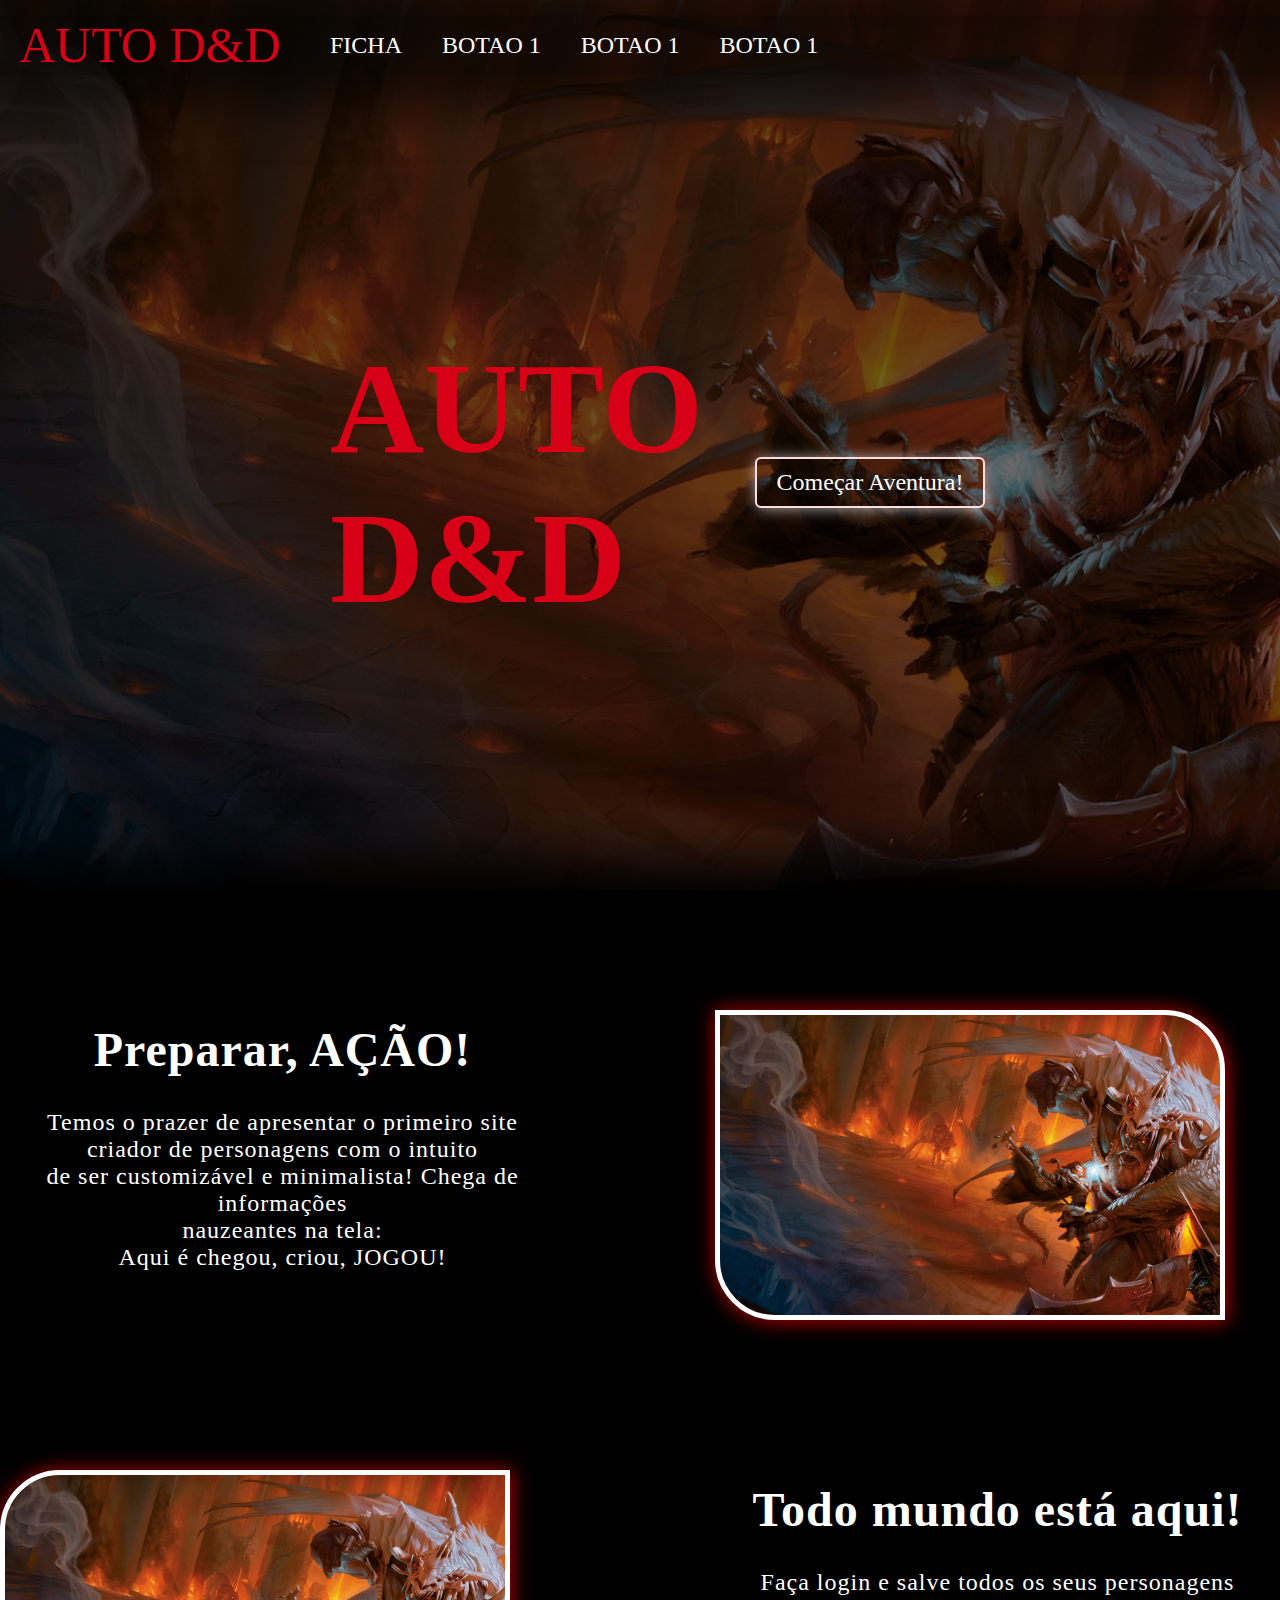
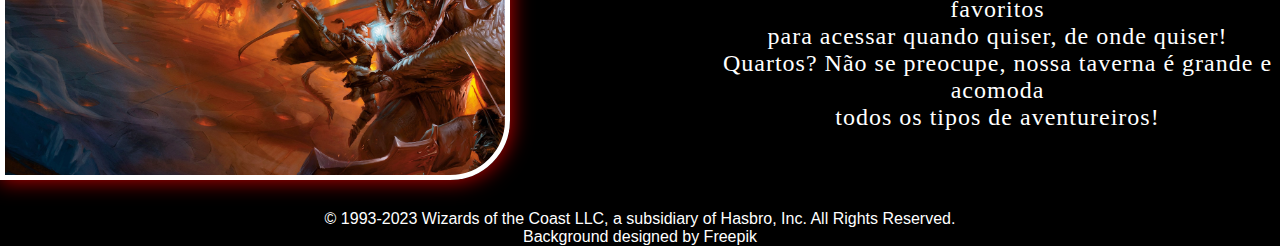
<file: index.html>
<!DOCTYPE html>
<html lang="pt-br">
<head>
    <meta charset="UTF-8">
    <title>AUTO D&D</title>

    <link rel="stylesheet" href="index.css">  

</head>
<body>

    <!--div responsável por: barra de navegaçao, sempre na tela com atalahos pra cada sessão (ou as principais) -->
    <div id="nav-bar">
        <a href="index.html" id="logo">AUTO D&D</a>
        <ul>
        <li><a class="nav-button" href="AreaFicha/AreaFicha.html">FICHA</a></li>
        <li><a class="nav-button" href="">BOTAO 1</a></li>
        <li><a class="nav-button" href="">BOTAO 1</a></li>
        <li><a class="nav-button" href="">BOTAO 1</a></li>
        </ul>
    </div>

    <!--div responsável por: primeira tela do site, com mensagem de boas vindas  -->
    <div id="home-view">
        <h1 id="titulo">AUTO D&D</h1>
        
        <div id="container-centro">
            <a id="button-start">Começar Aventura!</a>
        </div>
    </div>

    <div id="corpo">        
        <div class="parag">
            <h1>Preparar, AÇÃO!</h1>
            <p>
                Temos o prazer de apresentar o primeiro site <br>
                criador de personagens com o intuito <br>
                de ser customizável e minimalista! Chega de informações <br>
                nauzeantes na tela: <br> Aqui é chegou, criou, JOGOU!
            </p>
        </div>
        <div class="img" id="img1"></div>

        <div class="parag" id="parag2">
            <h1>Todo mundo está aqui!</h1>
            <p>
                Faça login e salve todos os seus personagens favoritos<br>
                para acessar quando quiser, de onde quiser!<br>
                Quartos? Não se preocupe, nossa taverna é grande e acomoda <br> 
                todos os tipos de aventureiros!
            </p>
            
        </div>
        <div class="img" id="img2"></div>
    </div>

    <div id="footer">
        © 1993-2023 Wizards of the Coast LLC, a subsidiary of Hasbro, Inc. All Rights Reserved. <br>
        Background designed by Freepik
    </div>



    <script src="index.js"></script>  
</body>
</html>
</file>
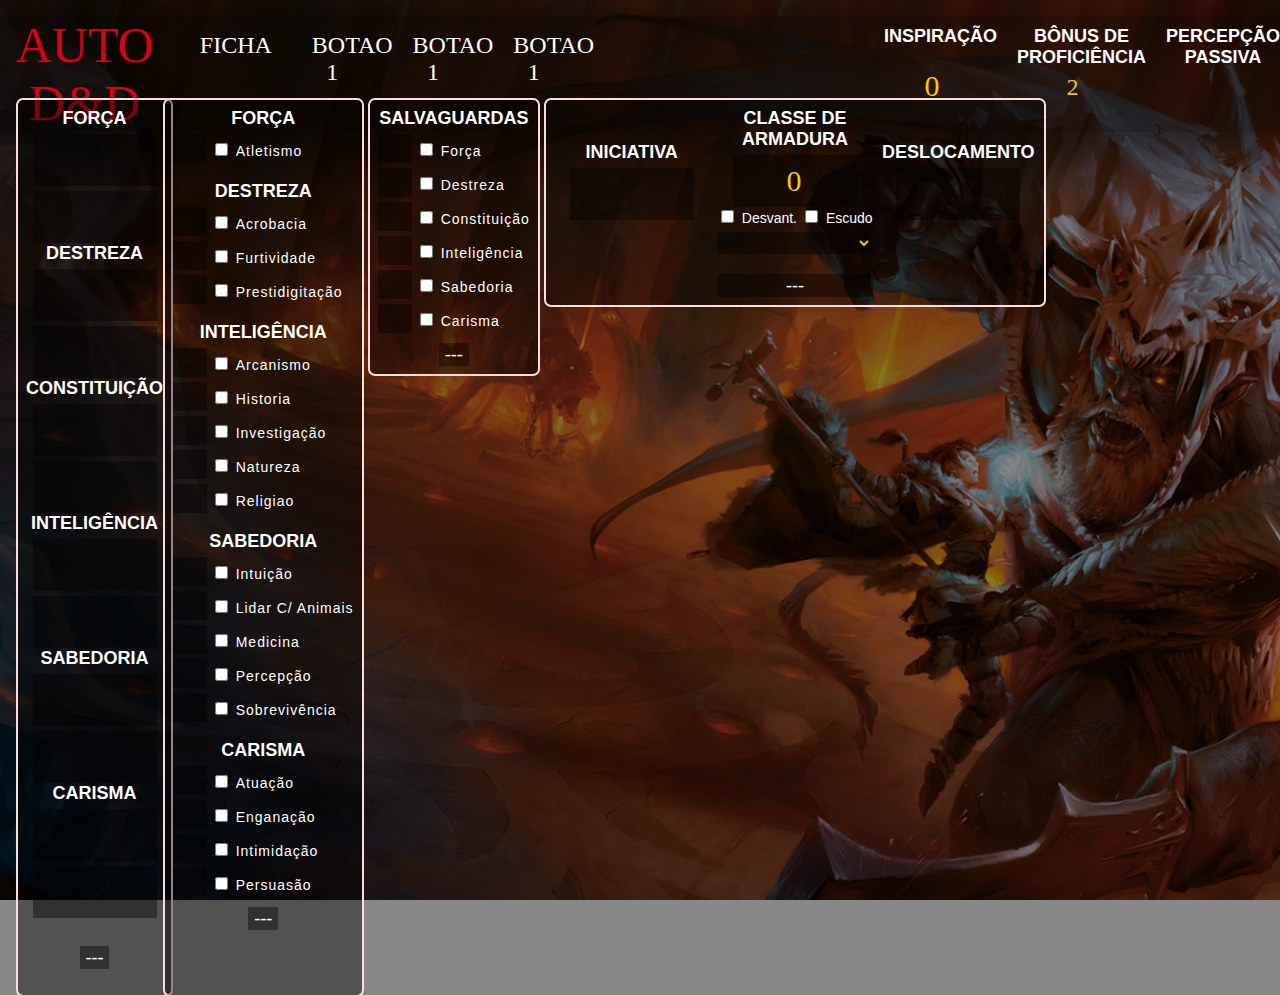
<file: AreaFicha/AreaFicha.html>
<!DOCTYPE html>
<html lang="pt-br">
<head>
    <meta charset="UTF-8">
    <title>AUTO D&D</title>

    <link rel="stylesheet" href="AreaFicha.css">  

</head>
<body>

    <!--div responsável por: barra de navegaçao, sempre na tela com atalahos pra cada sessão (ou as principais) -->
    <div id="nav-bar">
        <a href="../index.html" id="logo">AUTO D&D</a>
        <ul style="display: flex; padding-inline-start: 10px;">
        <li><a class="nav-button" href="../AreaFicha/AreaFicha.html">FICHA</a></li>
        <li><a class="nav-button" href="">BOTAO 1</a></li>
        <li><a class="nav-button" href="">BOTAO 1</a></li>
        <li><a class="nav-button" href="">BOTAO 1</a></li>
        </ul>

        <div style="width: 40vw; background-color: transparent;"></div>

        <div style="display:flex; background-color: transparent; align-items: baseline; margin-top: 10px;">
            <div style="background-color: transparent; margin-right: 20px;">
                <h2>INSPIRAÇÃO</h2>
                <br>
                <input type="number" value="0" style="background-color: inherit; width: 100px; margin: -5px;">
            </div>
        
            <div style="background-color: transparent; margin-right: 20px;">
                <h2>BÔNUS DE <br>PROFICIÊNCIA</h2>
                <input type="text" id="bonusprof" value="2" disabled style="background-color: inherit;">
            </div>
            
            <div style="background-color: transparent; ">
                <h2>PERCEPÇÃO <br>PASSIVA</h2>
                <input type="text" id="percep" disabled style="background-color: inherit;">
            </div>
        </div>
    </div>
    
    <!--div responsável por: barra de atributos-->
    <div class="dragarea" id="ATRIBUTOS" style="top: 100px; left: 18px; padding: 0.5em; height: 879px;">
        <input type="button" value="Mostrar" class="show">
        <div class="forca" style="background-color: transparent;">
            <h2>FORÇA</h2>
            <input type="text" class="valor">
            <br>
            <input type="text" id="forcamod" disabled>
        </div>
        <div class="destreza" style="background-color: transparent;">
            <h2>DESTREZA</h2>
            <input type="text" class="valor">
            <br>
            <input type="text" id="destrezamod" disabled>
        </div>
        <div class="constituicao" style="background-color: transparent;">
            <h2>CONSTITUIÇÃO</h2>
            <input type="text" class="valor">
            <br>
            <input type="text" id="constituicaomod" disabled>
        </div>
        <div class="inteligencia" style="background-color: transparent;">
        <h2>INTELIGÊNCIA</h2>
            <input type="text" class="valor">
            <br>
            <input type="text" id="inteligenciamod" disabled>
        </div>
        <div class="sabedoria" style="background-color: transparent;">
            <h2>SABEDORIA</h2>
            <input type="text" class="valor">
            <br>
            <input type="text" id="sabedoriamod" disabled>
        </div>
        <div class="carisma" style="background-color: transparent;">
            <h2>CARISMA</h2> 
            <input type="text" class="valor">
            <br>
            <input type="text" id="carismamod" disabled>
        </div>
        <br>
        <input type="button" value="---" class="hidden">
    </div>

    <!--div responsável por: perícias -->
    <div class="dragarea" id="PERÍCIAS" style="left: 165px; top: 100px; padding: 0.5em; height: 879px;">
        <input type="button" value="Mostrar" class="show">
        <h2>FORÇA</h2>
        <ul style="font-size: 12px; letter-spacing: 1px; padding: 0; margin: 0; text-align: justify;">
            <input type="text" class="forcaper" disabled> 
            <input type="checkbox" class="check">
            <label for="checkbox">Atletismo</label>
            <br>
        </ul>

        <br>
        <h2>DESTREZA</h2>
        <ul style="font-size: 12px; letter-spacing: 1px; padding: 0; margin: 0; text-align: justify;">
            <input type="text" class="destrezaper" disabled> 
            <input type="checkbox" class="check">
            <label for="checkbox">Acrobacia</label>
            <br>
            <input type="text" class="destrezaper" disabled> 
            <input type="checkbox" class="check">
            <label for="checkbox">Furtividade</label>
            <br>
            <input type="text" class="destrezaper" disabled> 
            <input type="checkbox" class="check">
            <label for="checkbox">Prestidigitação</label>
            <br>
        </ul>
        <br>
        <h2>INTELIGÊNCIA</h2>
        <ul style="font-size: 12px; letter-spacing: 1px; padding: 0; margin: 0; text-align: justify;">
            <input type="text" class="inteligenciaper" disabled>
            <input type="checkbox" class="check">
            <label for="checkbox">Arcanismo</label>
            <br>
            <input type="text" class="inteligenciaper" disabled>
            <input type="checkbox" class="check">
            <label for="checkbox">Historia</label>
            <br>
            <input type="text" class="inteligenciaper" disabled>
            <input type="checkbox" class="check">
            <label for="checkbox">Investigação</label>
            <br>
            <input type="text" class="inteligenciaper" disabled>
            <input type="checkbox" class="check">
            <label for="checkbox">Natureza</label>
            <br>
            <input type="text" class="inteligenciaper" disabled>
            <input type="checkbox" class="check">
            <label for="checkbox">Religiao</label>
        </ul>
        <br> 
        <h2>SABEDORIA</h2>
        <ul style="font-size: 12px; letter-spacing: 1px; padding: 0; margin: 0; text-align: justify;">
            <input type="text" class="sabedoriaper" disabled>
            <input type="checkbox" class="check">
            <label for="checkbox">Intuição</label>
            <br>
            <input type="text" class="sabedoriaper" disabled>
            <input type="checkbox" class="check">
            <label for="checkbox">Lidar c/ Animais</label>
            <br>
            <input type="text" class="sabedoriaper" disabled>
            <input type="checkbox" class="check">
            <label for="checkbox">Medicina</label>
            <br>
            <input type="text" class="sabedoriaper" disabled>
            <input type="checkbox" class="check">
            <label for="checkbox">Percepção</label>
            <br>
            <input type="text" class="sabedoriaper" disabled>
            <input type="checkbox" class="check">
            <label for="checkbox">Sobrevivência</label>
        </ul>
        <br>
        <h2>CARISMA</h2>
            <ul style="font-size: 12px; letter-spacing: 1px; padding: 0; margin: 0; text-align: justify;">
                <input type="text" class="carismaper" disabled>
                <input type="checkbox" class="check">
                <label for="checkbox">Atuação</label>
                <br>
                <input type="text" class="carismaper" disabled>
                <input type="checkbox" class="check">
                <label for="checkbox">Enganação</label>
                <br>
                <input type="text" class="carismaper" disabled>
                <input type="checkbox" class="check">
                <label for="checkbox">Intimidação</label>
                <br>
                <input type="text" class="carismaper" disabled>
                <input type="checkbox" class="check">
                <label for="checkbox">Persuasão</label>
            </ul>
        <input type="button" value="---" class="hidden">
    </div>
      
    <!--div responsável por: salvaguardas -->
    <div class="dragarea" id="SALVAGUARDAS" style="left: 370px; top: 100px; padding: 0.5em;">
        <input type="button" value="Mostrar" class="show">
        <h2>SALVAGUARDAS</h2>
        <ul style="font-size: 12px; letter-spacing: 1px; padding: 0; margin: 0; text-align: justify;">
            <input type="text" class="forcasalv" disabled>  
            <input type="checkbox" class="check">
            <label for="checkbox">Força</label>
            <br>
            <input type="text" class="destrezasalv" disabled>
            <input type="checkbox" class="check">
            <label for="checkbox">Destreza</label>
            <br>
            <input type="text" class="constituicaosalv" disabled>
            <input type="checkbox" class="check">
            <label for="checkbox">Constituição</label>
            <br>
            <input type="text" class="inteligenciasalv" disabled>  
            <input type="checkbox" class="check">
            <label for="checkbox">Inteligência</label>
            <br>
            <input type="text" class="sabedoriasalv" disabled>
            <input type="checkbox" class="check">
            <label for="checkbox">Sabedoria</label>
            <br>
            <input type="text" class="carismasalv" disabled>  
            <input type="checkbox" class="check">
            <label for="checkbox">Carisma</label>
            <br>
        </ul>
        <input type="button" value="---" class="hidden">
    </div>

    <!--div responsável por: COMBATE -->
    <div class="dragarea" id="COMBATE" style="left: 546px; top: 100px; padding: 0.5em; align-items: center;" >
        <input type="button" value="Mostrar" class="show">
        <div style="background-color: transparent; ">
            <h2>INICIATIVA</h2>
            <input type="text" id="inic" disabled>
        </div>

        <div style="background-color: transparent; ">
            <h2>CLASSE DE <br> ARMADURA </h2>
            <input type="text" id="ca" disabled value="0">
            <br>
            <input type="checkbox" id="desvCheck" style="pointer-events: none;">
            <label for="checkbox" >Desvant.</label>
            <input type="checkbox" id="escudo">
            <label for="checkbox">Escudo</label>
            <br>
            <select id="selecArmadura" size="1" style="margin-top: 5px;">
                <option label="" selected="selected" value="2" disabled ></option>
                <optgroup label="Leves" disabled="disabled" style="color: black;"></optgroup>
                    <option label="Acolchoada" value="Acolchoada" ></option>
                    <option label="Couro" value="Couro" ></option>
                    <option label="Couro Batido" value="Couro Batido" ></option>
                <outgroup>  
                <optgroup label="Medias" disabled="disabled" style="color: black;"></optgroup>
                    <option label="Gibão de Pele" value="Gibão de Pele" ></option>
                    <option label="Camisão de Malha" value="Camisão de Malha" ></option>
                    <option label="Brunea" value="Brunea" ></option>
                    <option label="Peitoral" value="Peitoral" ></option>
                    <option label="Meia-Armadura" value="Meia-Armadura" ></option>
                <outgroup>  
                <optgroup label="Pesadas" disabled="disabled" style="color: black;"></optgroup>
                    <option label="Cota de Anéis" value="Cota de Anéis" ></option>
                    <option label="Cota de Malha" value="Cota de Malha" ></option>
                    <option label="Cota de talas" value="Cota de talas" ></option>
                    <option label="Placas" value="Placas" ></option>
                <outgroup> 
                <optgroup label="Especial" disabled="disabled" style="color: black;"></optgroup>
                    <option label="Especial" value="especial" ></option>
                <outgroup>
            </select>
        </div>

        <div style="background-color: transparent; ">
            <h2>DESLOCAMENTO</h2>
            <input type="text">
        </div>
        <input type="button" value="---" class="hidden" style="grid-row: 3; grid-column-start: 2; ">
    </div>

    <script src="AreaFicha.js"></script>  
</body>
</html>
</file>
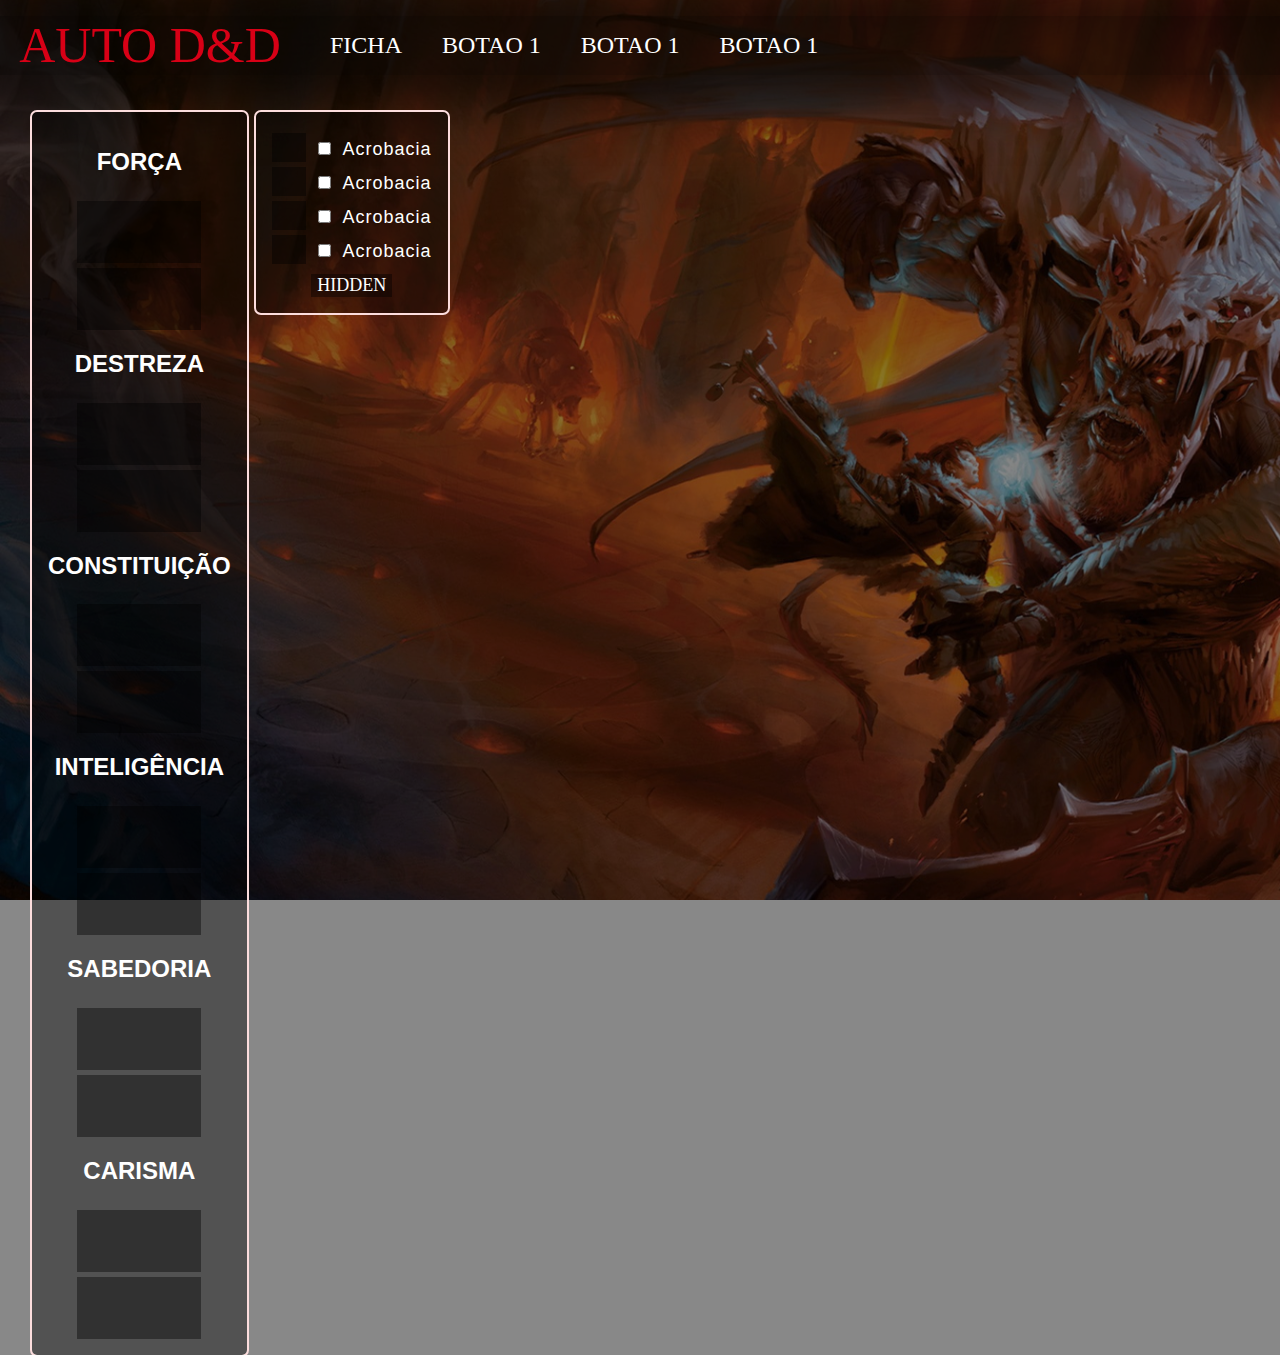
<file: CriacaoPersonagem/Personagem.html>
<!DOCTYPE html>
<html lang="pt-br">
<head>
    <meta charset="UTF-8">
    <title>AUTO D&D</title>

    <link rel="stylesheet" href="Personagem.css">  

</head>
<body>

    <!--div responsável por: barra de navegaçao, sempre na tela com atalahos pra cada sessão (ou as principais) -->
    <div id="nav-bar">
        <a href="../landing_homepage.html" id="logo">AUTO D&D</a>
        <ul style="display: flex; padding-inline-start: 10px;">
        <li><a class="nav-button" href="../CriacaoPersonagem/Personagem.html">FICHA</a></li>
        <li><a class="nav-button" href="">BOTAO 1</a></li>
        <li><a class="nav-button" href="">BOTAO 1</a></li>
        <li><a class="nav-button" href="">BOTAO 1</a></li>
        </ul>
    </div>

    <div class="area" id="atribute">
        <h2>FORÇA</h2>
        <input type="text" class="statsfield">
        <br>
        <input type="text" class="statsfield">
        <h2>DESTREZA</h2>
        <input type="text" class="statsfield">
        <br>
        <input type="text" class="statsfield">
        <h2>CONSTITUIÇÃO</h2>
        <input type="text" class="statsfield">
        <br>
        <input type="text" class="statsfield">
        <h2>INTELIGÊNCIA</h2>
        <input type="text" class="statsfield">
        <br>
        <input type="text" class="statsfield">
        <h2>SABEDORIA</h2>
        <input type="text" class="statsfield">
        <br>
        <input type="text" class="statsfield">
        <h2>CARISMA</h2>
        <input type="text" class="statsfield">
        <br>
        <input type="text" class="statsfield">
    </div>

    <div class="area" id="profi" style="left: 16em">
       <ul style="font-size: 26px; letter-spacing: 1px; padding: 0; margin: 0;">
       <input type="text" class="mod">
       <input type="checkbox">
       <label for="checkbox">acrobacia</label>
       <br>
       <input type="text" class="mod">
       <input type="checkbox">
       <label for="checkbox">acrobacia</label>
       <br>
       <input type="text" class="mod">
       <input type="checkbox">
       <label for="checkbox">acrobacia</label>
       <br>
       <input type="text" class="mod">
       <input type="checkbox">
       <label for="checkbox">acrobacia</label>
        </ul>
        <input type="button" value="HIDDEN" class="submit" id="hidden">
    </div>

    <script src="Personagem.js"></script>  
</body>
</html>
</file>
<file: index.css>
*{
    background-blend-mode: multiply;
    background-repeat: no-repeat;
    background-position: center;
    background-size: cover;
}

body {
    margin: auto;
    padding: 1em 0 0em 0em;
    font-family: fantasy;
    color: rgb(255, 255, 255);
    background-color: rgba(0, 0, 0, 0.575);
    height: 100vh;
    display: block;
    align-items: center;
    justify-content: center;
    background-image:  url("images/landing_homepage_images/2.jpg");
    background-attachment: fixed;
}

a{
  text-decoration: none;
  color: #ffff;
}

ul{
  display: flex;
  padding-inline-start: 10px;
}

li{
  list-style-type: none;
}

h2{
  letter-spacing: 2px;
}

input[type="text"],input[type="password"] {
  background-color: rgba(0, 0, 0, 0.397);
  border-style: none;
  font-size: 24px;
  font-family: fantasy;
  letter-spacing: 2px;
  margin-top: 5px;
  color: #ffff;
}

input[type="button"]{
  margin-top: 10px;
  background-color: rgba(0, 0, 0, 0.397);
  font-family: fantasy;
  transition:all 0.25s ease-out;
  font-size: large;
  border: none;
  cursor: pointer;
  color: #ffff;
}

input[type="button"]:hover {
  transform: scale(1.03);
  transition: all 0.1s;
  -moz-transition: all 0.1s ease-out;
  -webkit-transition: all 0.1s ease-out;
  color: #d80016;
  outline: 2px solid#d80016;
}
/*-----------------------argumentos do Header-----------------------*/

#nav-bar {
  display: flex;
  width: 100%;
  text-align: center;
  background-color: rgba(0, 0, 0, 0.575);
  box-shadow: 1px 1px 50px 30px rgba(0, 0, 0, 0.575);
  transition:all 0.25s ease-out;
  z-index: 100;

}

.nav-button{
  cursor: pointer;
  font-size: 24px;
  text-align: center;
  margin: 10px 20px 5px 20px;
}

.nav-button:hover{
  transition: all 0.1s;
  -moz-transition: all 0.1s ease-out;
  -webkit-transition: all 0.1s ease-out;
  color: #d80016;
}

#logo{
  font-size: 50px;
  width: 300px;
  margin: 0px;
  color: #d80016;
}

#logo:hover{
  transform:scale(1.03) scale(1);
  transition: all 0.1s;
  -moz-transition: all 0.1s ease-out;
  -webkit-transition: all 0.1s ease-out;
}

/*-----------------------argumentos da HomeView-----------------------*/

#home-view{
    width: 100;
    height: 55vh;
    display: flex;
    justify-content: center;
    align-content: center;
    padding-left: 10em;
    padding-bottom: 10em;
    padding-top: 10em;
    color: #ffff;
  }

#container-centro{
  display: flex;
  justify-content: center;
  align-items: center;
  width: 30em;
  margin-right: 0;
  transition: all 0.1s;
  animation: fade-in 0.5s;
}

#button-start {
  cursor: pointer;
  outline: 2px solid rgb(252, 221, 221);
  box-shadow: 1px 1px 15px 1px rgba(255, 255, 255, 0.692);
  border-radius: 4px;
  font-size: 24px;
  text-align: center;
  padding: 10px 20px 10px 20px;
  transition:all 0.25s ease-out;
}

#button-start:hover {
  transform: scale(1.03);
  transition: all 0.1s;
  -moz-transition: all 0.1s ease-out;
  -webkit-transition: all 0.1s ease-out;
  color: #d80016;
  outline-color: #d80016;
  box-shadow: 1px 1px 20px 1px rgba(255, 0, 0, 0.692);

}

#titulo{
  font-size: 130px;
  align-self: center;
  width: 300px;
  margin: 0px;
  color: #d80016;
  animation: deslizar 1s;
  transition:all 0.25s ease-out;
}

#titulo:hover{
  transform:scale(1.03);
  transition: all 0.1s;
  -moz-transition: all 0.1s ease-out;
  -webkit-transition: all 0.1s ease-out;
  cursor: default;
}
/*-----------------------argumentos do Login-----------------------*/
.submit{
  margin-top: 10px;
  background-color: rgba(0, 0, 0, 0.397);
  transition:all 0.25s ease-out;
  font-size: large;
  border: none;
  cursor: pointer;
  color: #ffff;
}

.submit:hover {
  transform: scale(1.03);
  transition: all 0.1s;
  -moz-transition: all 0.1s ease-out;
  -webkit-transition: all 0.1s ease-out;
  color: #d80016;
  outline: 2px solid#d80016;
}
/*-----------------------argumentos do Corpo-----------------------*/
#corpo{
    display: grid;
    width: 100%;
    background-color: black;
    box-shadow: 1px 1px 50px 30px black;
    color: white;
    text-align: center;
    justify-content: center;
    column-gap: 150px;
    row-gap: 100px;
    padding-top: 100px;
    letter-spacing: 2px;
  }

.parag{
  color: #ffffff;
  font-size: 24px;
  letter-spacing: 1px;
}

.img{
  margin-top: 20px;
  margin-bottom: 30px;
  width: 500px;
  height: 300px;
  border-radius: 0px 60px 0px 60px;
  border: 5px solid #ffffff;
  box-shadow: 1px 1px 20px 1px rgba(255, 0, 0, 0.692);
  background-image:  url("images/landing_homepage_images/2.jpg");
}

#img1{
  grid-column-start: 2;
  grid-row: 1;
}

#img2{
  grid-row: 2;
  grid-column-start: 1;
  border-radius: 60px 0px 60px 0px;
}

#parag2{
  grid-column-start: 2;
  grid-column-end: 2;
  grid-row: 2;
}

/*-----------------------argumentos do Footer-----------------------*/

#footer {
  left: 0;
  bottom: 0;
  width: 100%;
  background-color: rgb(0, 0, 0);
  box-shadow: 1px 1px 50px 30px black;
  color: white;
  text-align: center;
  z-index: 100;
  font-family: 'Franklin Gothic Medium', 'Arial Narrow', Arial, sans-serif;
}

/*-----------------------Animações-----------------------*/

@keyframes deslizar{

  0% {
    transform: translateX(-5em);
    opacity: 0%;
  }

  100% {
    transform: translateX(0);
    opacity: 100%;
}

}

@keyframes fade-out{
  0% {
    opacity: 100%;
  }
  100%{
    opacity: 0%;
  }
}

@keyframes fade-in {
  0% {
    opacity: 0%;
  }
  100%{
    opacity: 100%;
  }
  
}
</file>
<file: AreaFicha/AreaFicha.css>
*{
    background-blend-mode: multiply;
    background-repeat: no-repeat;
    background-position: center;
    background-size: cover;
}

body {
    margin: auto;
    padding: 1em 0 0em 0em;
    font-family: 'Trebuchet MS', 'Lucida Sans Unicode', 'Lucida Grande', 'Lucida Sans', Arial, sans-serif;
    color: rgb(255, 255, 255);
    background-color: rgba(0, 0, 0, 0.466);
    height: 100vh;
    display: block;
    align-items: center;
    justify-content: center;
    background-image:  url("../images/AreaFicha/background.jpg");
    background-attachment: fixed;
}

a{
  text-decoration: none;
  color: #ffff;
}

li{
  list-style-type: none;
}

h2{
  font-family: 'Trebuchet MS', 'Lucida Sans Unicode', 'Lucida Grande', 'Lucida Sans', Arial, sans-serif;
  margin: 0;
  font-size: 18px;
}

label{
  font-size: 14px;
  text-transform:capitalize;
}

div{
  background-color: rgba(0, 0, 0, 0.397);

}

input[type="button"]{
  margin-top: 10px;
  background-color: rgba(0, 0, 0, 0.397);
  font-family: fantasy;
  transition:all 0.25s ease-out;
  font-size: large;
  border: none;
  cursor: pointer;
  color: #ffff;
}

input[type="button"]:hover {
  transform: scale(1.03);
  transition: all 0.1s;
  -moz-transition: all 0.1s ease-out;
  -webkit-transition: all 0.1s ease-out;
  color: #d80016;
  outline: 2px solid#d80016;
}

input[type="text"] {
  background-color: rgba(0, 0, 0, 0.397);
  border-style: none;
  font-size: 24px;
  font-family: fantasy;
  letter-spacing: 2px;
  margin-top: 5px;
  color: #ffc400;
  width: 30px;
}

select{
  background-color: rgba(0, 0, 0, 0.397);
  border-style: none;
  font-size: 18px;
  font-family: fantasy;
  color: #ffc400;
}

input[type="number"] {
  background-color: rgba(0, 0, 0, 0.397);
  border-style: none;
  font-family: fantasy;
  letter-spacing: 2px;
  margin-top: 5px;
  color: #ffc400;
  width: 4em;
  height: 50px;
  font-size: 30px;
  text-align: center;
}

/*-----------------------argumentos do Header-----------------------*/

#nav-bar {
  display: flex;
  width: 100%;
  font-family: fantasy;
  text-align: center;
  background-color: rgba(0, 0, 0, 0.575);
  box-shadow: 1px 1px 50px 30px rgba(0, 0, 0, 0.575);
  transition:all 0.25s ease-out;
  z-index: 100;

}

.nav-button{
  cursor: pointer;
  font-size: 24px;
  text-align: center;
  margin: 10px 20px 5px 20px;
}

.nav-button:hover{
  transition: all 0.1s;
  -moz-transition: all 0.1s ease-out;
  -webkit-transition: all 0.1s ease-out;
  color: #d80016;
}

#logo{
  font-size: 50px;
  width: 300px;
  margin: 0px;
  color: #d80016;
}

#logo:hover{
  transform:scale(1.03) scale(1);
  transition: all 0.1s;
  -moz-transition: all 0.1s ease-out;
  -webkit-transition: all 0.1s ease-out;
}

/*-----------------------argumentos da área da ficha-----------------------*/

.dragarea {
  position: absolute;
  text-align: center;
  align-items: center;
  justify-content: center;
  padding: 5px;
  outline: 2px solid rgb(252, 221, 221);
  border-radius: 5px;
  left: 1em;
  top: 7em;
  z-index: 10;
}


.show{
  top: -10px;
  left: 0;
  position: absolute;
  display: none;
  margin: 0;
  outline: 2px solid rgb(252, 221, 221);
  border-radius: 5px;
  z-index: 1;
}

#OUTROS input[type="text"], #OUTROS input[type="number"],#COMBATE input[type="text"],#ATRIBUTOS input[type="text"] {
  width: 4em;
  height: 50px;
  font-size: 30px;
  text-align: center;
}


#OUTROS,#COMBATE {
  display: grid;
  grid-template-columns: repeat(3, 1fr);
  grid-auto-rows: auto;
  grid-gap: 5px 8px;
  padding: 20px 10px;
  text-align: center;
  align-items:end;
}
</file>
<file: CriacaoPersonagem/Personagem.css>
*{
    background-blend-mode: multiply;
    background-repeat: no-repeat;
    background-position: center;
    background-size: cover;
}

body {
    margin: auto;
    padding: 1em 0 0em 0em;
    font-family: 'Trebuchet MS', 'Lucida Sans Unicode', 'Lucida Grande', 'Lucida Sans', Arial, sans-serif;
    color: rgb(255, 255, 255);
    background-color: rgba(0, 0, 0, 0.466);
    height: 100vh;
    display: block;
    align-items: center;
    justify-content: center;
    background-image:  url("../images/CriacaoPersonagem/background.jpg");
    background-attachment: fixed;
}

a{
  text-decoration: none;
  color: #ffff;
}

li{
  list-style-type: none;
}

h2{
  font-family: 'Trebuchet MS', 'Lucida Sans Unicode', 'Lucida Grande', 'Lucida Sans', Arial, sans-serif;
}

label{
  font-size: large;
  text-transform:capitalize;
}

.textfield{
  background-color: rgba(0, 0, 0, 0.397);
  border-style: none;
  width: 250px;
  height: 30px;
  font-size: large;
  font-family: fantasy;
  letter-spacing: 2px;
  margin-top: 5px;
  color: #ffff;
}

.submit{
  margin-top: 10px;
  background-color: rgba(0, 0, 0, 0.397);
  font-family: fantasy;
  transition:all 0.25s ease-out;
  font-size: large;
  border: none;
  cursor: pointer;
  color: #ffff;
}

.submit:hover {
  transform: scale(1.03);
  transition: all 0.1s;
  -moz-transition: all 0.1s ease-out;
  -webkit-transition: all 0.1s ease-out;
  color: #d80016;
  outline: 2px solid#d80016;
}

/*-----------------------argumentos do Header-----------------------*/

#nav-bar {
  display: flex;
  width: 100%;
  font-family: fantasy;
  text-align: center;
  background-color: rgba(0, 0, 0, 0.575);
  box-shadow: 1px 1px 50px 30px rgba(0, 0, 0, 0.575);
  transition:all 0.25s ease-out;
  z-index: 100;

}

.nav-button{
  cursor: pointer;
  font-size: 24px;
  text-align: center;
  margin: 10px 20px 5px 20px;
}

#logo{
  font-size: 50px;
  width: 300px;
  margin: 0px;
  color: #d80016;
}

#logo:hover{
  transform:scale(1.03) scale(1);
  transition: all 0.1s;
  -moz-transition: all 0.1s ease-out;
  -webkit-transition: all 0.1s ease-out;
}

/*-----------------------argumentos da área da ficha-----------------------*/

.area {
  position: absolute;
  text-align: center;
  padding: 1em;
  background-color: rgba(0, 0, 0, 0.397);
  outline: 2px solid rgb(252, 221, 221);
  border-radius: 5px;
  left: 2em;
  top: 7em
}


.statsfield {
  background-color: rgba(0, 0, 0, 0.397);
  border-style: none;
  text-align: center;
  width: 4em;
  height: 60px;
  font-size: 30px;
  font-family: fantasy;
  letter-spacing: 2px;
  margin-top: 5px;
  color: #ffc400;

}

.mod{
    background-color: rgba(0, 0, 0, 0.397);
    border-style: none;
    width: 30px;
    font-size: 24px;
    font-family: fantasy;
    letter-spacing: 2px;
    margin-top: 5px;
    color:#ffc400;
}
</file>
